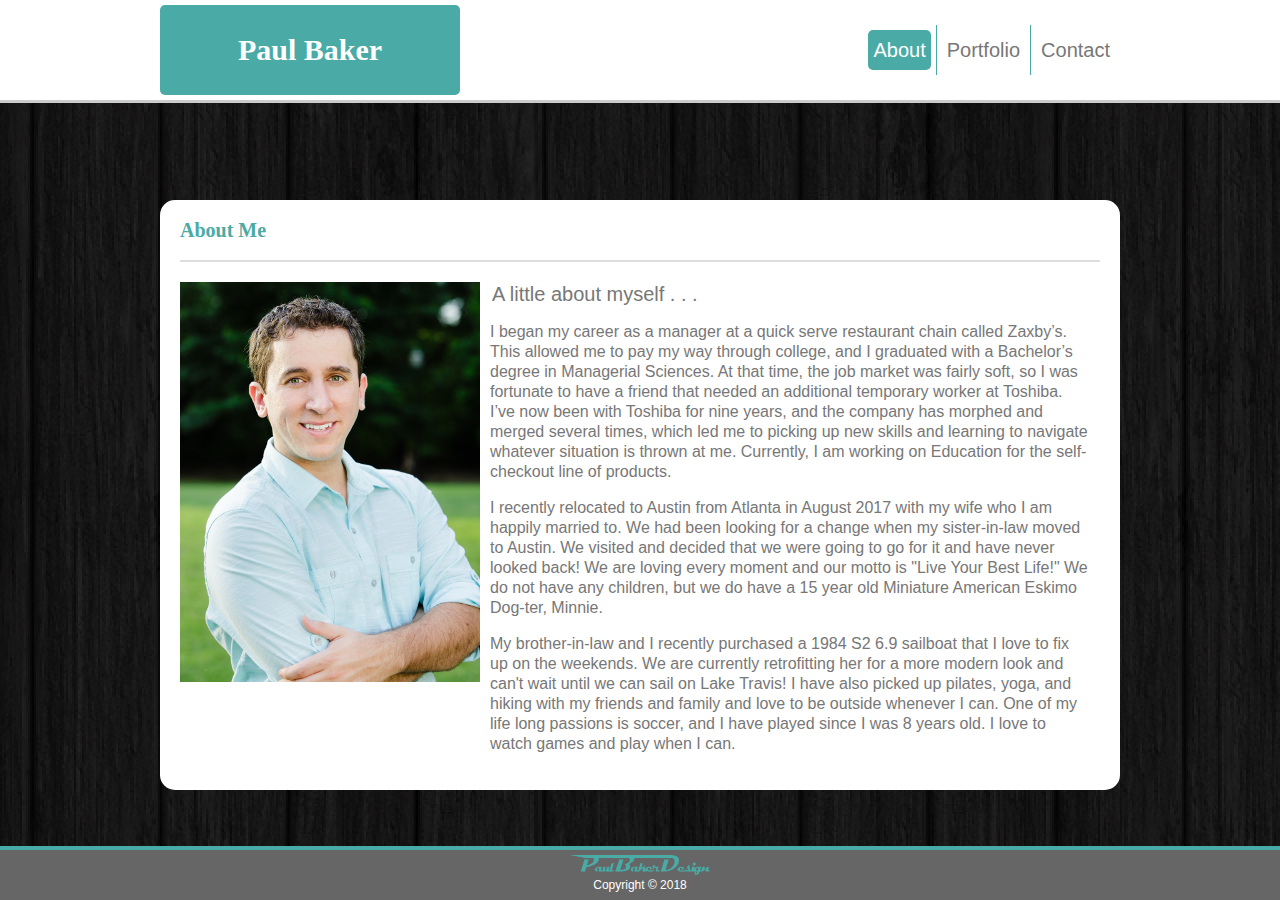
<file: index.html>
<!-- Portfolio Biography -->

<!DOCTYPE html>

<html lang="en-us">
	<head>
		<meta charset="UTF-8">
		<title>
			Learn About Me
		</title>
		<link 
			href="/apple-touch-icon.png"
			rel="apple-touch-icon" 
			sizes="180x180" 
			>
	    <link 
	    	href="/favicon-32x32.png"
	    	rel="icon" 
	    	sizes="32x32" 
	    	type="image/png" 
	    	>
	    <link 
	    	href="/favicon-16x16.png"
	    	rel="icon" 
	    	sizes="16x16" 
	    	type="image/png" 
	    	>
	    <link 
	    	href="/site.webmanifest"
	    	rel="manifest" 
	    	>
	    <link 
	    	color="#4AAAA5"
	    	href="/safari-pinned-tab.svg" 
	    	rel="mask-icon" 
	    	>
	    <meta 
	    	content="#4AAAA5"
	    	name="msapplication-TileColor" 
	    	>
	    <meta 
	    	content="#ffffff"
	    	name="theme-color" 
	    	>
		<link 
			href="assets/css/reset.css"
			rel="stylesheet" 
			type="text/css" 
			>
		<link 
			href="assets/css/main.css"
			rel="stylesheet" 
			type="text/css" 
			>
		<link 
			href="assets/css/color.css"
			rel="stylesheet" 
			type="text/css" 
			>
		<link 
			href="assets/css/font.css"
			rel="stylesheet" 
			type="text/css" 
			>
		<link 
			href="assets/css/index.css"
			rel="stylesheet" 
			type="text/css" 
			>
	</head>
	<body>
		
		<header>
			<!-- Navigation bar area -->
			<div class="headerArea">
				<a 
					href="https://pbaker123.github.io/" 
					target="_blank"
					>
					<div 
						class="portfolioTitle" 
						title="View My Website"
						>
					<!-- Blue title section -->
						<h1 class="verticalCenter">
							Paul Baker
						</h1>
					</div>
				</a>
				<nav class="portfolioNavigation">
					<!-- Navigation links -->
					<ul>
						<li title="Connect with me">
							<a 
								href="contact.html" 
								tabindex="3"
								>
								Contact
							</a>
						</li>
						<li title="View my work">
							<a 
								href="portfolio.html"
								tabindex="2"
								>
								Portfolio
							</a>
						</li>
						<li title="Learn about me">
							<a 
								class="active" 
								href="index.html" 
								tabindex="-1"
								>
								About
							</a>
						</li>
					</ul>
				</nav>	
			</div>
		</header>

		<section>
			<!-- Main body area -->
			<div class="contentArea">
				<div class="clearFix">
					<h2>
						About Me
					</h2>
					<figure 
						id="aboutImage" 
						title="Paul Baker"
						>
					</figure>
					<article class="mainText">
						<h5>
							A little about myself . . .
						</h5>	
						<p>
							I began my career as a manager at a quick serve restaurant chain called Zaxby’s.  This allowed me to pay my way through college, and I graduated with a Bachelor’s degree in Managerial Sciences.  At that time, the job market was fairly soft, so I was fortunate to have a friend that needed an additional temporary worker at Toshiba.  I’ve now been with Toshiba for nine years, and the company has morphed and merged several times, which led me to picking up new skills and learning to navigate whatever situation is thrown at me.  Currently, I am working on Education for the self-checkout line of products.  <!-- I'm now looking for a new company that really challenges me in full-stack web development. -->
						</p>
						<p>
							I recently relocated to Austin from Atlanta in August 2017 with my wife who I am happily married to.  We had been looking for a change when my sister-in-law moved to Austin.  We visited and decided that we were going to go for it and have never looked back!  We are loving every moment and our motto is "Live Your Best Life!"  We do not have any children, but we do have a 15 year old Miniature American Eskimo Dog-ter, Minnie. 
						</p>
						<p>
							My brother-in-law and I recently purchased a 1984 S2 6.9 sailboat that I love to fix up on the weekends.  We are currently retrofitting her for a more modern look and can't wait until we can sail on Lake Travis!  I have also picked up pilates, yoga, and hiking with my friends and family and love to be outside whenever I can.  One of my life long passions is soccer, and I have played since I was 8 years old.  I love to watch games and play when I can. 
						</p>
					</article>
				</div>
			</div>
		</section>

		<footer>
			<!-- Footer Area -->
			<div class="footerLogo">
			</div>
			<p class="footerText">
				Copyright &copy; 2018
			</p>
		</footer>
	
	</body>
</html>
</file>
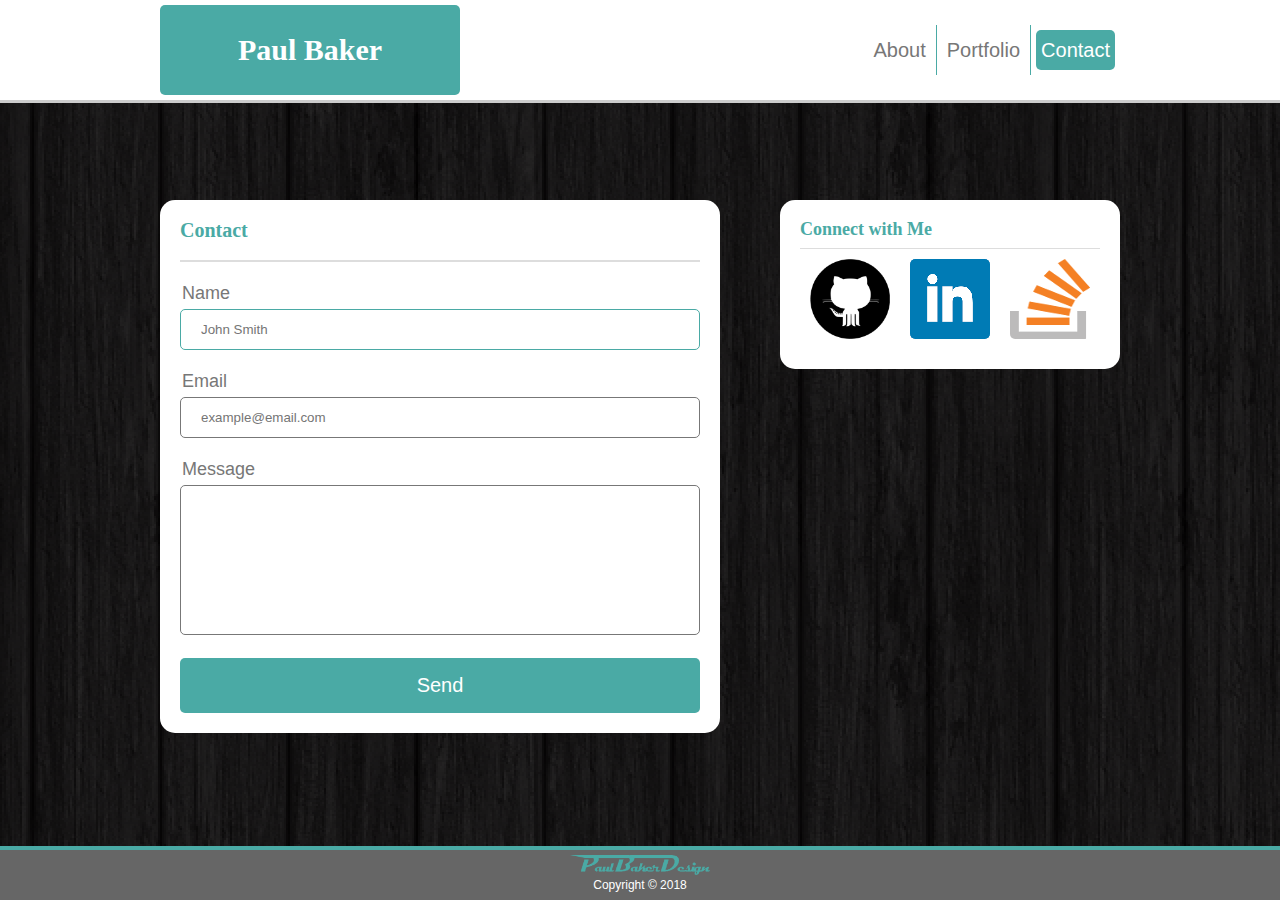
<file: contact.html>
<!-- Contact Me -->

<!DOCTYPE html>

<html lang="en-us">
	<head>
		<meta charset="UTF-8">
		<title>
			Let's Connect
		</title>
		<link 
			href="/apple-touch-icon.png"
			rel="apple-touch-icon" 
			sizes="180x180" 
			>
	    <link 
	    	href="/favicon-32x32.png"
	    	rel="icon" 
	    	sizes="32x32" 
	    	type="image/png" 
	    	>
	    <link 
	    	href="/favicon-16x16.png"
	    	rel="icon" 
	    	sizes="16x16" 
	    	type="image/png" 
	    	>
	    <link 
	    	href="/site.webmanifest"
	    	rel="manifest" 
	    	>
	    <link 
	    	color="#4AAAA5"
	    	href="/safari-pinned-tab.svg" 
	    	rel="mask-icon" 
	    	>
	    <meta 
	    	content="#4AAAA5"
	    	name="msapplication-TileColor" 
	    	>
	    <meta 
	    	content="#ffffff"
	    	name="theme-color" 
	    	>
		<link 
			href="assets/css/reset.css"
			rel="stylesheet" 
			type="text/css" 
			>
		<link 
			href="assets/css/main.css"
			rel="stylesheet" 
			type="text/css" 
			>
		<link 
			href="assets/css/color.css"
			rel="stylesheet" 
			type="text/css" 
			>
		<link 
			href="assets/css/font.css"
			rel="stylesheet" 
			type="text/css" 
			>
		<link 
			href="assets/css/contact.css"
			rel="stylesheet" 
			type="text/css" 
			>
	</head>
	<body>
		
		<header>
			<!-- Navigation bar area -->
			<div class="headerArea">
				<a 
					href="https://pbaker123.github.io/" 
					target="_blank"
					>
					<div 
						class="portfolioTitle" 
						title="View My Website"
						>
						<!-- Blue title section -->
						<h1 class="verticalCenter">
							Paul Baker
						</h1>
					</div>
				</a>
				<nav class="portfolioNavigation">
					<!-- Navigation links -->
					<ul>
						<li title="Connect with me">
							<a 
								class="active"
								href="contact.html" 
								tabindex="-1"
								>
								Contact
							</a>
						</li>
						<li title="View my work">
							<a 
								href="portfolio.html"
								tabindex="2"
								>
								Portfolio
							</a>
						</li>
						<li title="Learn about me">
							<a 
								href="index.html" 
								tabindex="1"
								>
								About
							</a>
						</li>
					</ul>
				</nav>	
			</div>
		</header>

		<section>
			<!-- Main body area -->
			<div class="contactContentArea">
				<div class="clearFix">
					<div class="contactFormArea">
						<!-- Email form -->
						<h2>
							Contact
						</h2>
						<form>
							<h4>Name</h4>
							<input 
								autofocus
								name="name" 
								placeholder="John Smith" 
								tabindex="4" 
								type="text" 
								>
							<h4>Email</h4>
							<input 
								name="email" 
								pattern="[a-z0-9._%+-]+@[a-z0-9.-]+\.[a-z]{2,3}$"
								placeholder="example@email.com" 
								tabindex="5" 
								type="email" 
								>
							<h4>Message</h4>
  							<textarea 
  								name="message" 
  								tabindex="6"
  								>
  							</textarea>
 							 <br>
 							 <input type="submit" tabindex="7" value="Send">
						</form>
					</div>
					<div class="contactConnectArea">
						<!-- Social media links -->
						<h3>
							Connect with Me
						</h3>
						<ul>
							<li 
								class="connectSocial" 
								title="Github"
								>
								<a 
									href="https://github.com/pbaker123"
									id="connectGithub"  
									tabindex="8"
									target="_blank" 
									>
								</a>
							</li>
							<li 
								class="connectSocial" 
								title="LinkedIn"
								>
								<a 
									href="https://www.linkedin.com/in/paul-baker-03202b31/"
									id="connectLinkedin"  
									tabindex="9"
									target="_blank" 
									>
								</a>
							</li>
							<li 
								class="connectSocial" 
								title="StackOverFlow"
								>
								<a 
									href="https://stackoverflow.com/users/9519126/paul-baker" 
									id="connectStackoverflow" 
									tabindex="10"
									target="_blank" 
									>
								</a>
							</li>
						</ul>
					</div>
				</div>
			</div>
		</section>

		<footer>
			<!-- Footer Area -->
			<div class="footerLogo">
			</div>
			<p class="footerText">
				Copyright &copy; 2018
			</p>
		</footer>
	
	</body>
</html>
</file>
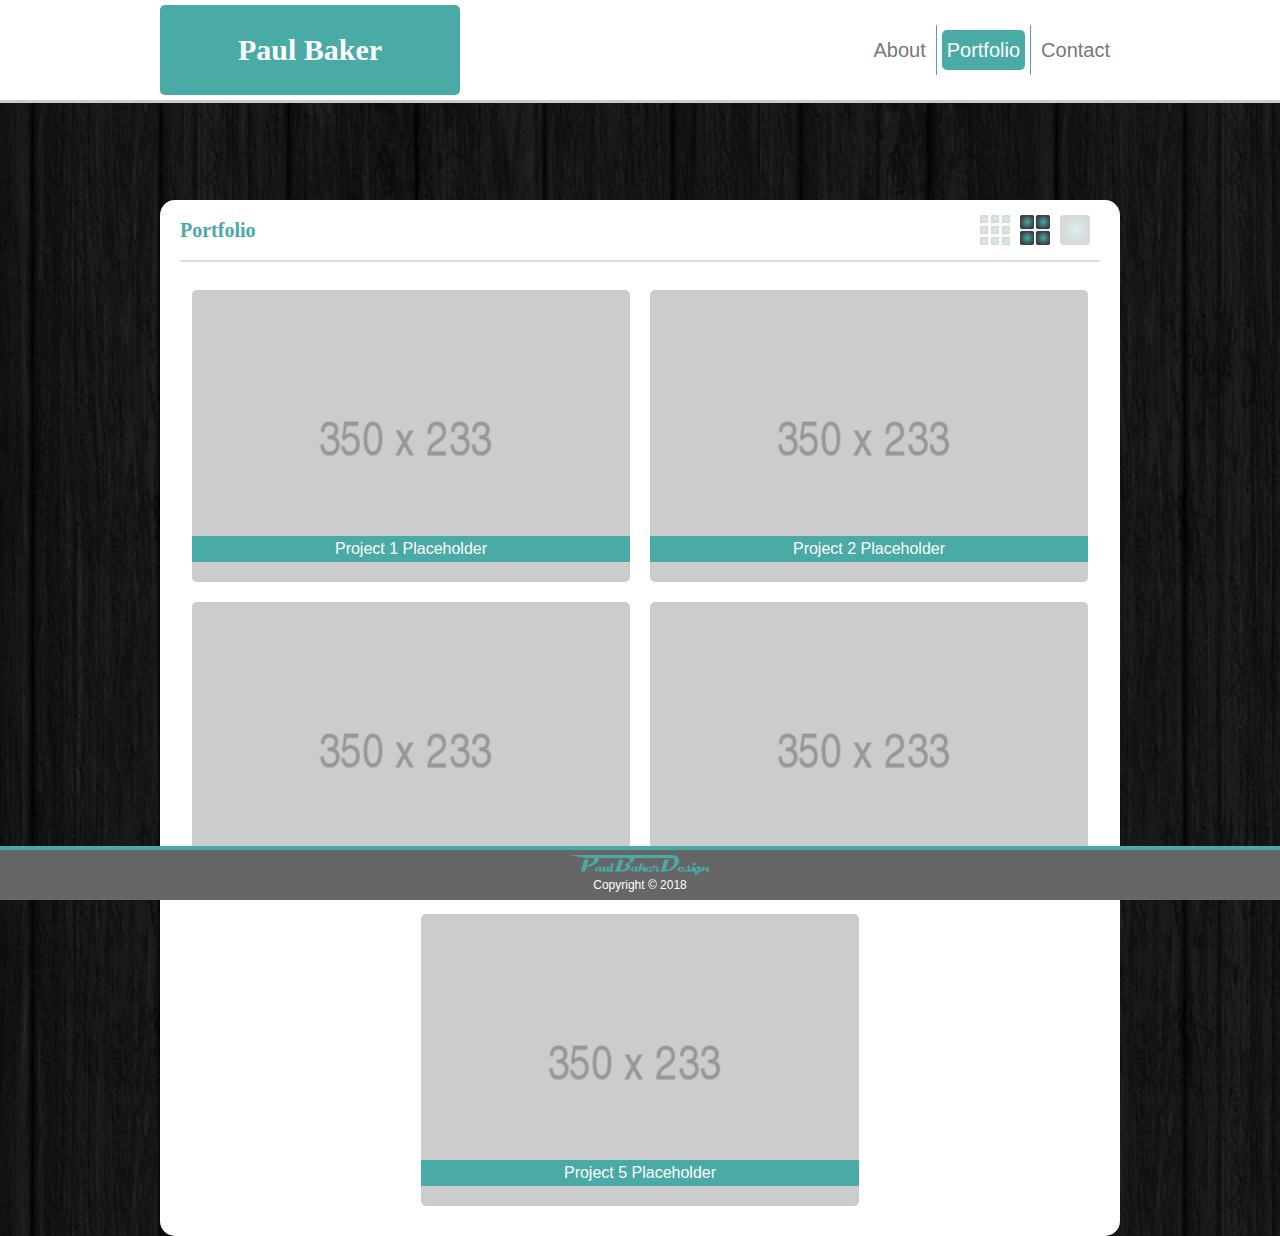
<file: portfolio.html>
<!-- Portfolio -->

<!DOCTYPE html>

<html lang="en-us">
	<head>
		<meta charset="UTF-8">
		<title>
			View My Work
		</title>
		<link 
			href="/apple-touch-icon.png"
			rel="apple-touch-icon" 
			sizes="180x180" 
			>
	    <link 
	    	href="/favicon-32x32.png"
	    	rel="icon" 
	    	sizes="32x32" 
	    	type="image/png" 
	    	>
	    <link 
	    	href="/favicon-16x16.png"
	    	rel="icon" 
	    	sizes="16x16" 
	    	type="image/png" 
	    	>
	    <link 
	    	href="/site.webmanifest"
	    	rel="manifest" 
	    	>
	    <link 
	    	color="#4AAAA5"
	    	href="/safari-pinned-tab.svg" 
	    	rel="mask-icon" 
	    	>
	    <meta 
	    	content="#4AAAA5"
	    	name="msapplication-TileColor" 
	    	>
	    <meta 
	    	content="#ffffff"
	    	name="theme-color" 
	    	>
		<link 
			href="assets/css/reset.css"
			rel="stylesheet" 
			type="text/css" 
			>
		<link 
			href="assets/css/main.css"
			rel="stylesheet" 
			type="text/css" 
			>
		<link 
			href="assets/css/color.css"
			rel="stylesheet" 
			type="text/css" 
			>
		<link 
			href="assets/css/font.css"
			rel="stylesheet" 
			type="text/css" 
			>
		<link 
			href="assets/css/portfolio.css"
			rel="stylesheet" 
			type="text/css" 
			>
	</head>
	<body>
		
		<header>
			<!-- Navigation bar area -->
			<div class="headerArea">
				<a 
					href="https://pbaker123.github.io/" 
					target="_blank"
					>
					<div 
						class="portfolioTitle" 
						title="View My Website"
						>
						<!-- Blue title section -->
						<h1 class="verticalCenter">
							Paul Baker
						</h1>
					</div>
				</a>
				<nav class="portfolioNavigation">
					<!-- Navigation links -->
					<ul>
						<li title="Connect with me">
							<a 
								href="contact.html" 
								tabindex="3"
								>
								Contact
							</a>
						</li>
						<li title="View my work">
							<a 
								class="active"
								href="portfolio.html"
								tabindex="-1" 
								>
								Portfolio
							</a>
						</li>
						<li title="Learn about me">
							<a 
								href="index.html" 
								tabindex="1"
								>
								About
							</a>
						</li>
					</ul>
				</nav>	
			</div>
		</header>

		<section>
			<!-- Main body area -->
			<div class="contentArea">
				<!-- <div class="clearFix"> -->
					<h2 class="titleNarrow">
						Portfolio
					</h2>
					<button 
						id="smallIconSize" 
						onclick="
							document.getElementById('projectsContainerSmall').style.display='flex';
							document.getElementById('projectsContainerMedium').style.display='none';					
							document.getElementById('projectsContainerLarge').style.display='none';
							document.getElementById('smallIconSize').style.opacity='1';
							document.getElementById('mediumIconSize').style.opacity='.2';
							document.getElementById('largeIconSize').style.opacity='.2';
							document.getElementById('smallIconSize').style.cursor='auto';
							document.getElementById('mediumIconSize').style.cursor='pointer';
							document.getElementById('largeIconSize').style.cursor='pointer'" 
						style="opacity:.2"
						tabindex="9"
						title="Small"  
						>
					</button>
					<button 
						id="mediumIconSize" 
						onclick="
							document.getElementById('projectsContainerSmall').style.display='none';
							document.getElementById('projectsContainerMedium').style.display='flex';
							document.getElementById('projectsContainerLarge').style.display='none';
							document.getElementById('smallIconSize').style.opacity='.2';
							document.getElementById('mediumIconSize').style.opacity='1';
							document.getElementById('largeIconSize').style.opacity='.2';
							document.getElementById('smallIconSize').style.cursor='pointer';
							document.getElementById('mediumIconSize').style.cursor='auto';
							document.getElementById('largeIconSize').style.cursor='pointer'"
						style="cursor: auto" 
						tabindex="10"
						title="Medium" 
						>
					</button>
					<button 
						id="largeIconSize" 
						onclick="
							document.getElementById('projectsContainerSmall').style.display='none';
							document.getElementById('projectsContainerMedium').style.display='none';
							document.getElementById('projectsContainerLarge').style.display='flex';
							document.getElementById('smallIconSize').style.opacity='.2';
							document.getElementById('mediumIconSize').style.opacity='.2';
							document.getElementById('largeIconSize').style.opacity='1';
							document.getElementById('smallIconSize').style.cursor='pointer';
							document.getElementById('mediumIconSize').style.cursor='pointer';
							document.getElementById('largeIconSize').style.cursor='auto'" 
						style="opacity:.2" 
						tabindex="11"
						title="Large" 
						>
					</button>
				
					<div 
						id="projectsContainerSmall" 
						style="display:none"
						>
						<!-- Flex container for small project links -->
						<a 
							id="projectLink1Small" 
							href="#" 
							tabindex="4"
							title="Project 1" 
							>
							<div class="portfolioDivLabel">
								Project 1 Placeholder
							</div>
						</a>
						<a 
							id="projectLink2Small" 
							href="#" 
							tabindex="5"
							title="Project 2" 
							>
							<div class="portfolioDivLabel">
								Project 2 Placeholder
							</div>
						</a>
						<a 
							id="projectLink3Small" 
							href="#" 
							tabindex="6"
							title="Project 3" 
							>
							<div class="portfolioDivLabel">
								Project 3 Placeholder
							</div>
						</a>
						<a 
							id="projectLink4Small" 
							href="#" 
							tabindex="7"
							title="Project 4" 
							>
							<div class="portfolioDivLabel">
								Project 4 Placeholder
							</div>
						</a>
						<a 
							id="projectLink5Small" 
							href="#" 
							tabindex="8"
							title="Project 5" 
							>
							<div class="portfolioDivLabel">
								Project 5 Placeholder
							</div>
						</a>
					</div>

					<div 
						id="projectsContainerMedium" 
						style="display:flex"
						>
						<!-- Flex container for medium project links -->
						<a 
							id="projectLink1Medium" 
							href="#" 
							tabindex="4"
							title="Project 1" 
							>
							<div class="portfolioDivLabel">
								Project 1 Placeholder
							</div>
						</a>
						<a 
							id="projectLink2Medium" 
							href="#" 
							tabindex="5"
							title="Project 2" 
							>
							<div class="portfolioDivLabel">
								Project 2 Placeholder
							</div>
						</a>
						<a 
							id="projectLink3Medium" 
							href="#" 
							tabindex="6"
							title="Project 3" 
							>
							<div class="portfolioDivLabel">
								Project 3 Placeholder
							</div>
						</a>
						<a 
							id="projectLink4Medium" 
							href="#" 
							tabindex="7"
							title="Project 4" 
							>
							<div class="portfolioDivLabel">
								Project 4 Placeholder
							</div>
						</a>
						<a 
							id="projectLink5Medium" 
							href="#" 
							tabindex="8"
							title="Project 5" 
							>
							<div class="portfolioDivLabel">
								Project 5 Placeholder
							</div>
						</a>
					</div>

					
					<div 
						id="projectsContainerLarge" 
						style="display:none"
						>
						<!-- Flex container for large project links -->
						<a 
							id="projectLink1Large" 
							href="#" 
							tabindex="4"
							title="Project 1" 
							>
							<div class="portfolioDivLabel">
								Project 1 Placeholder
							</div>
						</a>
						<a 
							id="projectLink2Large" 
							href="#" 
							tabindex="4"
							title="Project 1" 
							>
							<div class="portfolioDivLabel">
								Project 1 Placeholder
							</div>
						</a>
						<a 
							id="projectLink3Large" 
							href="#" 
							tabindex="6"
							title="Project 3" 
							>
							<div class="portfolioDivLabel">
								Project 3 Placeholder
							</div>
						</a>
						<a 
							id="projectLink4Large" 
							href="#" 
							tabindex="7"
							title="Project 4" 
							>
							<div class="portfolioDivLabel">
								Project 4 Placeholder
							</div>
						</a>
						<a 
							id="projectLink5Large" 
							href="#" 
							tabindex="8"
							title="Project 5" 
							>
							<div class="portfolioDivLabel">
								Project 5 Placeholder
							</div>
						</a>
					</div>
										
				</div>
			</div>
		</section>

		<footer>
			<!-- Footer Area -->
			<div class="footerLogo">
			</div>
			<p class="footerText">
				Copyright &copy; 2018
			</p>
		</footer>
	
	</body>
</html>
</file>
<file: assets/css/main.css>
html { 
	width: 100vw;
    overflow-x: hidden; 
}

*:focus {
	outline: none;
}

body {
	background-image: url("../images/darkWood.png");
	background-repeat: repeat;
}

header {
	height: 100px;
	width: 100vw;
	position: fixed;
	border-bottom: 3px solid #CCCCCC;
	top: 0px;
	left: 0px;
	z-index: 20;
}

section {
	clear: both;
	width: 100%;
	position: relative;
	top: 200px;
	z-index: 1;
}

footer {
	position: fixed;
	width: 100vw;
	bottom: 0px;
	left: 0px;
	border-top: 4px solid #4AAAA5;
	height: 50px;
	z-index: 20;
}

p {
	margin-bottom: 16px;
	line-height: 20px;
}

h2 {
	padding-bottom: 20px;
	border-bottom: 2px solid #DDDDDD;
	margin-bottom: 20px;
}

h3 {
	padding-bottom: 10px;
	border-bottom: 1px solid #DDDDDD;
}

h4 {
	padding: 2px;
	margin-bottom: 5px;
}

h5 {
	padding: 2px;
	margin-bottom: 16px;
}

ul {
	list-style: none;
	margin: 0;
	padding: 0;
	width: 500px;
}

li {
	float: right;
	border-right: 1px solid #4AAAA5;
}

li a {
    display: block;
    text-align: center;
    padding: 5px;
    margin: 5px;
    border-radius: 5px;
}

li:first-child {
    border-right: none;
}


/*Header Classes*/

.headerArea {
	width: 960px;
	position: relative;
	margin: auto;
	z-index: 10;
}

.portfolioTitle {
	position: relative;
	height: 90px;
	width: 300px;
	top: 5px;
	left: 0px;
	float: left;
	line-height: 90px;
	z-index: 20;
	border-radius: 5px;
}

.portfolioNavigation {
	float: right;
	line-height: 30px;
	position: relative;
	top: 25px;
	right: 0px;
	z-index: 20;
}

/*Main Content Classes*/

.contentArea {
	position: relative;
	width: 920px;
	padding: 20px;
	margin: auto;
	margin-bottom: 200px;
	border-radius: 15px;
	z-index: 1;
}

/*Footer Classes*/

.footerText {
	position: relative;
	top: 5px;
}

.footerLogo {
	position: relative;
	margin: auto;
	top: 5px;
	height: 20px;
	width: 140px;
	background-image: url('../images/pbd.png');
	background-size: 140px 20px;
}

/*Utilities*/

.verticalCenter {
  	margin: auto;
 	position: absolute;
  	top: 0px; 
  	left: 0px; 
  	bottom: 0px; 
  	right: 0px;
}

.clearFix::after {
    content: "";
    clear: both;
    display: table;
}
</file>
<file: assets/css/color.css>
/*Background Colors*/

body, .headerArea, #projectLink1, #projectLink2, #projectLink3, #projectLink4, #projectLink5 {
	background-color: #777777;
}

header, .contentArea, .contactFormArea, .contactConnectArea, #connectGithub:hover, #connectGithub:active, #connectGithub:focus, #connectLinkedin:hover, #connectLinkedin:active, #connectLinkedin:focus, #connectStackoverflow:hover, #connectStackoverflow:active, #connectStackoverflow:focus {
	background-color: #FFFFFF;
}

footer {
	background-color: #666666;
}

li a:hover, li a:active, li a:focus, input[type=submit]:hover, input[type=submit]:active, input[type=submit]:focus {
	background-color: #393F44;
}

input[type=submit], .portfolioTitle, .portfolioDivLabel {
	background-color: #4AAAA5;
}


/*Text Colors*/

body, h4, h5, li a:link, li a:visited, input[type="text"], input[type="email"], textarea, textarea:focus {
	color: #777777;
}


h2, h3 {
	color: #4AAAA5;
}

h1, li a:hover, li a:active, li a:focus, input[type=submit], .footerText, .active, .portfolioDivLabel {
	color: #FFFFFF;
}

.active {
	color: #FFFFFF !important;
	background-color: #4AAAA5 !important;
	cursor: default;
}
</file>
<file: assets/css/font.css>
/*Fonts*/

body, textarea, textarea:focus {
	font-family: 'Arial', 'Helvetica Neue', Helvetica, sans-serif;
}

h1, h2, h3 {
	font-family: 'Georgia', Times, Times New Roman, serif;
	font-weight: bold;
}

/*Font Size*/

h1 {
	font-size: 30px;
}

h2, h5, li a, input[type=submit] {
	font-size: 20px;
}

h3, h4 {
	font-size: 18px;
}

body {
	font-size: 16px;
}

.footerText {
	font-size: 12px;
}

/*Text Adjustments*/

body, li a, .portfolioNavigation, input[type=submit] {
	text-decoration: none;
}

.portfolioTitle, .footerText, .portfolioDivLabel {
	text-align: center;
}
</file>
<file: assets/css/index.css>
/*Classes*/

.mainText {
	float: left;
	width: 600px;
	padding: 0px 10px;
	z-index: 2;
	position: relative;
}

/*Ids*/

#aboutImage {
	float: left;
	width: 300px;
	height: 400px;
	z-index: 2;
	position: relative;
	background-image: url('../images/paulBaker.png');
}
</file>
<file: assets/css/contact.css>
input[type="text"] {
	width: 100%;
	padding: 12px 20px;
    margin-bottom: 20px;
    box-sizing: border-box;
    border: 1px solid #777777;
    border-radius: 5px;
}

input[type="text"]:focus {
	border: 1px solid #4AAAA5;
}

input[type="email"] {
	width: 100%;
	padding: 12px 20px;
    margin-bottom: 20px;
    box-sizing: border-box;
    border: 1px solid #777777;
    border-radius: 5px;
    position: relative;
}

input[type="email"]:focus {
	border: 1px solid #4AAAA5;
}

input[type="email"]:invalid {
	border-left: 3px solid #DD524A;
	width: calc(100% + 2px);
	left: -2px;
}

input[type=submit] {
	border: none;
    padding: 16px 32px;
    margin: 0px;
    cursor: pointer;
    width: 100%;
    border-radius: 5px;
}

input[type=submit]::-moz-focus-inner {
  border: 0;
}

textarea {
    width: 100%;
    height: 150px;
    padding: 12px 20px;
    box-sizing: border-box;
    border: 1px solid #777777;
    resize: none;
    margin-bottom: 20px;
    border-radius: 5px;
}

textarea:focus {
	border: 1px solid #4AAAA5;
}

.contactContentArea {
	position: relative;
	width: 960px;
	margin: auto;
	z-index: 1;
}

.contactFormArea {
	position: relative;
	width: 520px;
	float: left;
	padding: 20px;
	border-radius: 15px;
	z-index: 1;
}

.contactConnectArea {
	position: relative;
	width: 300px;
	float: right;
	padding: 20px;
	border-radius: 15px;
	z-index: 1;
}

.connectSocial {
	border-right-style: none;
	float: left;
	padding: 0px;
	margin: 10px;
}

#connectGithub {
	padding: 0px;
	margin: 0px;
	height: 80px;
	width: 80px;
	background-image: url('../images/github.png');
	background-size: 80px;
}

#connectGithub:hover, #connectGithub:active, #connectGithub:focus {
	background-image: url('../images/github2.png');
	background-size: 80px;
}

#connectLinkedin {
	padding: 0px;
	margin: 0px;
	height: 80px;
	width: 80px;
	background-image: url('../images/linkedin.png');
	background-size: 80px;
}

#connectLinkedin:hover, #connectLinkedin:active, #connectLinkedin:focus {
	background-image: url('../images/linkedin2.png');
	background-size: 80px;
}

#connectStackoverflow {
	padding: 0px;
	margin: 0px;
	height: 80px;
	width: 80px;
	background-image: url('../images/stackoverflow.png');
	background-size: 80px;
}

#connectStackoverflow:hover, #connectStackoverflow:active, #connectStackoverflow:focus {
	background-image: url('../images/stackoverflow2.png');
	background-size: 80px;
}
</file>
<file: assets/css/portfolio.css>
/*Classes*/

.portfolioDivLabel {
	position: absolute;
	bottom: 20px;
	width: 100%;
	padding: 5px 0px;
}

.titleNarrow {
	position: absolute;
	width: 920px;
	top: 20px;
	left: 20px;
}

/*Id*/

#projectsContainerSmall {
	clear: both;
	position: relative;
	width: 920px;
	margin-top: 60px;
	display: none;
    flex-flow: row wrap;
    justify-content: center;
	z-index: 1;
}

#projectsContainerMedium {
	clear: both;
	position: relative;
	width: 920px;
	margin-top: 60px;
	/*display: none;*/
    flex-flow: row wrap;
    justify-content: center;
	z-index: 1;	
}

#projectsContainerLarge {
	clear: both;
	position: relative;
	width: 920px;
	margin-top: 60px;
	/*display: flex;*/
    flex-flow: row wrap;
    justify-content: center;
	z-index: 1;	
}

#projectLink1Small {
	height: 187px;
	width: 280px;
	margin: 10px;
	position: relative;
	background-image: url('../images/projectPlaceHolderSmall.png');
	background-size: 280px 187px;
	border-radius: 5px;
}

#projectLink1Small:hover, #projectLink1Small:focus {
	height: 197px;
	width: 290px;
	border: 4px solid #393F44;
	padding: 0px;
	margin: 1px;
	background-size: 290px 197px;
}

#projectLink2Small {
	height: 187px;
	width: 280px;
	margin: 10px;
	position: relative;
	background-image: url('../images/projectPlaceHolderSmall.png');
	background-size: 280px 187px;
	border-radius: 5px;
}

#projectLink2Small:hover, #projectLink2Small:focus {
	height: 197px;
	width: 290px;
	border: 4px solid #393F44;
	padding: 0px;
	margin: 1px;
	background-size: 290px 197px;
}

#projectLink3Small {
	height: 187px;
	width: 280px;
	margin: 10px;
	position: relative;
	background-image: url('../images/projectPlaceHolderSmall.png');
	background-size: 280px 187px;
	border-radius: 5px;
}

#projectLink3Small:hover, #projectLink3Small:focus {
	height: 197px;
	width: 290px;
	border: 4px solid #393F44;
	padding: 0px;
	margin: 1px;
	background-size: 290px 197px;
}

#projectLink4Small {
	height: 187px;
	width: 280px;
	margin: 10px;
	position: relative;
	background-image: url('../images/projectPlaceHolderSmall.png');
	background-size: 280px 187px;
	border-radius: 5px;
}

#projectLink4Small:hover, #projectLink4Small:focus {
	height: 197px;
	width: 290px;
	border: 4px solid #393F44;
	padding: 0px;
	margin: 1px;
	background-size: 290px 197px;
}

#projectLink5Small {
	height: 187px;
	width: 280px;
	margin: 10px;
	position: relative;
	background-image: url('../images/projectPlaceHolderSmall.png');
	background-size: 280px 187px;
	border-radius: 5px;
}

#projectLink5Small:hover, #projectLink5Small:focus {
	height: 197px;
	width: 290px;
	border: 4px solid #393F44;
	padding: 0px;
	margin: 1px;
	background-size: 290px 197px;
}

#projectLink1Medium {
	height: 292px;
	width: 438px;
	margin: 10px;
	position: relative;
	background-image: url('../images/projectPlaceHolderMedium.png');
	background-size: 438px 292px;
	border-radius: 5px;
}

#projectLink1Medium:hover, #projectLink1Medium:focus {
	height: 302px;
	width: 448px;
	border: 4px solid #393F44;
	padding: 0px;
	margin: 1px;
	background-size: 448px 302px;
}

#projectLink2Medium {
	height: 292px;
	width: 438px;
	margin: 10px;
	position: relative;
	background-image: url('../images/projectPlaceHolderMedium.png');
	background-size: 438px 292px;
	border-radius: 5px;
}

#projectLink2Medium:hover, #projectLink2Medium:focus {
	height: 302px;
	width: 448px;
	border: 4px solid #393F44;
	padding: 0px;
	margin: 1px;
	background-size: 448px 302px;
}

#projectLink3Medium {
	height: 292px;
	width: 438px;
	margin: 10px;
	position: relative;
	background-image: url('../images/projectPlaceHolderMedium.png');
	background-size: 438px 292px;
	border-radius: 5px;
}

#projectLink3Medium:hover, #projectLink3Medium:focus {
	height: 302px;
	width: 448px;
	border: 4px solid #393F44;
	padding: 0px;
	margin: 1px;
	background-size: 448px 302px;
}

#projectLink4Medium {
	height: 292px;
	width: 438px;
	margin: 10px;
	position: relative;
	background-image: url('../images/projectPlaceHolderMedium.png');
	background-size: 438px 292px;
	border-radius: 5px;
}

#projectLink4Medium:hover, #projectLink4Medium:focus {
	height: 302px;
	width: 448px;
	border: 4px solid #393F44;
	padding: 0px;
	margin: 1px;
	background-size: 448px 302px;
}

#projectLink5Medium {
	height: 292px;
	width: 438px;
	margin: 10px;
	position: relative;
	background-image: url('../images/projectPlaceHolderMedium.png');
	background-size: 438px 292px;
	border-radius: 5px;
}

#projectLink5Medium:hover, #projectLink5Medium:focus {
	height: 302px;
	width: 448px;
	border: 4px solid #393F44;
	padding: 0px;
	margin: 1px;
	background-size: 448px 302px;
}

#projectLink1Large {
	height: 587px;
	width: 880px;
	margin: 10px;
	position: relative;
	background-image: url('../images/projectPlaceHolderLarge.png');
	background-size: 880px 587px;
	border-radius: 5px;
}

#projectLink1Large:hover, #projectLink1Large:focus {
	height: 597px;
	width: 890px;
	border: 4px solid #393F44;
	padding: 0px;
	margin: 1px;
	background-size: 890px 597px;
}

#projectLink2Large {
	height: 587px;
	width: 880px;
	margin: 10px;
	position: relative;
	background-image: url('../images/projectPlaceHolderLarge.png');
	background-size: 880px 587px;
	border-radius: 5px;
}

#projectLink2Large:hover, #projectLink2Large:focus {
	height: 597px;
	width: 890px;
	border: 4px solid #393F44;
	padding: 0px;
	margin: 1px;
	background-size: 890px 597px;
}

#projectLink3Large {
	height: 587px;
	width: 880px;
	margin: 10px;
	position: relative;
	background-image: url('../images/projectPlaceHolderLarge.png');
	background-size: 880px 587px;
	border-radius: 5px;
}

#projectLink3Large:hover, #projectLink3Large:focus {
	height: 597px;
	width: 890px;
	border: 4px solid #393F44;
	padding: 0px;
	margin: 1px;
	background-size: 890px 597px;
}

#projectLink4Large {
	height: 587px;
	width: 880px;
	margin: 10px;
	position: relative;
	background-image: url('../images/projectPlaceHolderLarge.png');
	background-size: 880px 587px;
	border-radius: 5px;
}

#projectLink4Large:hover, #projectLink4Large:focus {
	height: 597px;
	width: 890px;
	border: 4px solid #393F44;
	padding: 0px;
	margin: 1px;
	background-size: 890px 597px;
}

#projectLink5Large {
	height: 587px;
	width: 880px;
	margin: 10px;
	position: relative;
	background-image: url('../images/projectPlaceHolderLarge.png');
	background-size: 880px 587px;
	border-radius: 5px;
}

#projectLink5Large:hover, #projectLink5Large:focus {
	height: 597px;
	width: 890px;
	border: 4px solid #393F44;
	padding: 0px;
	margin: 1px;
	background-size: 890px 597px;
}

#smallIconSize {
	padding: 0px;
	margin: 10px;
	width: 30px;
	height: 30px;
	background-image: url('../images/smallIcons.png');
	position: absolute;
	top: 5px;
	right: 100px;
	border: none;
    cursor: pointer;

}

#smallIconSize:hover, #smallIconSize:focus ,#smallIconSize:active {
	width: 34px;
	height: 34px;
	top: 3px;
	right: 98px;
	background-size: 34px;
}

#mediumIconSize {
	padding: 0px;
	margin: 10px;
	width: 30px;
	height: 30px;
	background-image: url('../images/mediumIcons.png');
	position: absolute;
	top: 5px;
	right: 60px;
	border: none;
    cursor: pointer;
}

#mediumIconSize:hover, #mediumIconSize:focus, #mediumIconSize:active {
	width: 34px;
	height: 34px;
	top: 3px;
	right: 58px;
	background-size: 34px;
}

#largeIconSize {
	padding: 0px;
	margin: 10px;
	width: 30px;
	height: 30px;
	background-image: url('../images/largeIcons.png');
	position: absolute;
	top: 5px;
	right: 20px;
	border: none;
    cursor: pointer;
}

#largeIconSize:hover, #largeIconSize:focus, #largeIconSize:active {
	width: 34px;
	height: 34px;
	top: 3px;
	right: 18px;
	background-size: 34px;
}
</file>
